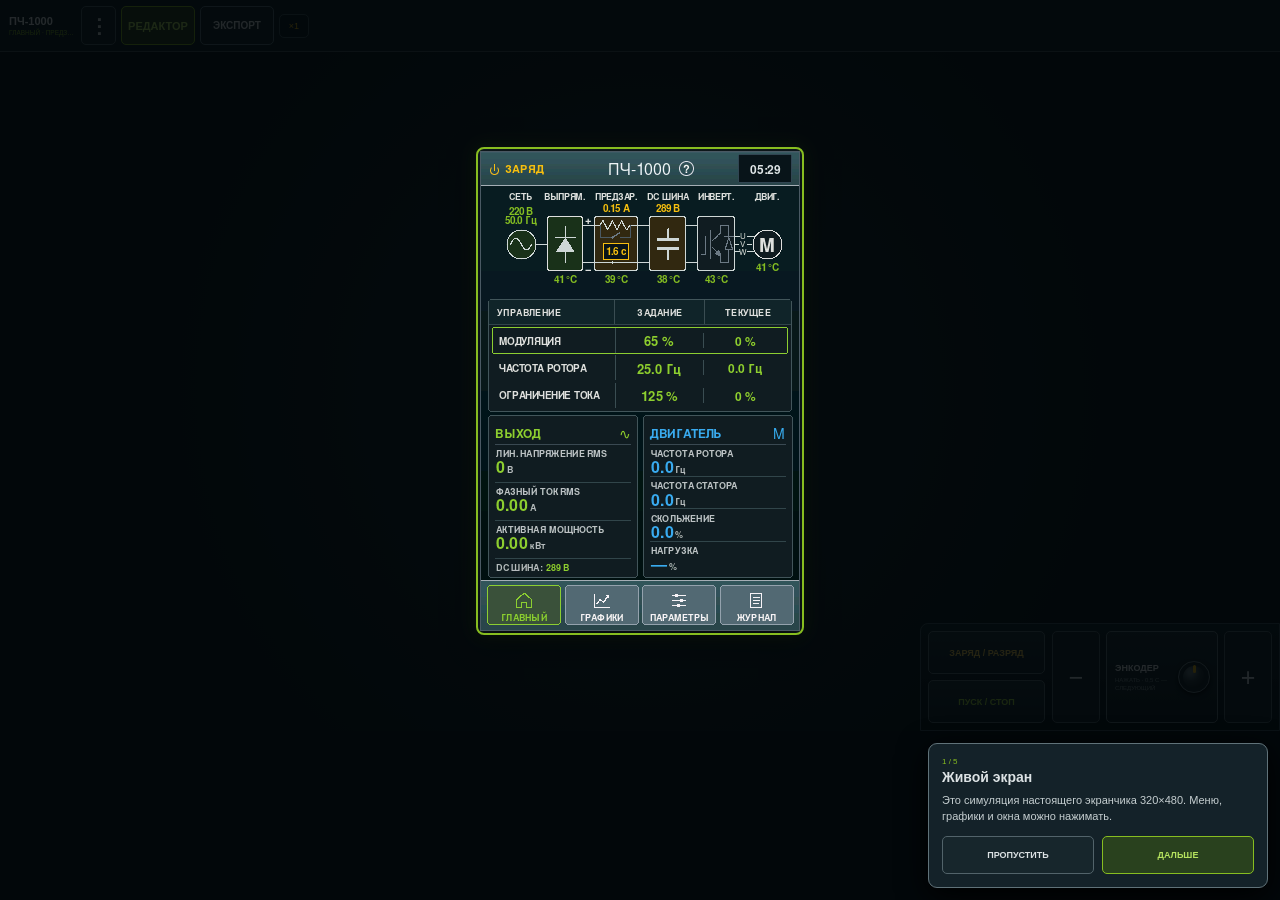
<file: app/src/main/assets/editor/index.html>
<!doctype html>
<html lang="ru">
<head>
  <meta charset="utf-8">
  <meta name="viewport" content="width=device-width,initial-scale=1,maximum-scale=1,user-scalable=no,viewport-fit=contain">
  <title>ПЧ-1000 HMI Editor</title>
  <link rel="stylesheet" href="editor.css">
  <link rel="stylesheet" href="app-shell.css">
</head>
<body>
  <header class="toolbar">
    <div class="app-title"><strong>ПЧ-1000</strong><small id="runtime-state">СИМУЛЯЦИЯ</small></div>
    <button id="app-menu" class="app-menu" title="Проекты и настройки">⋮</button>
    <select id="scene" class="hidden-control" aria-label="Служебный сценарий экспорта"></select>
    <button id="mode-toggle" class="primary mode-toggle">РЕДАКТОР</button>
    <button id="drawer-toggle" class="edit-only" title="Панель свойств">СВОЙСТВА</button>
    <button id="undo" class="edit-only" title="Отменить">↶</button>
    <button id="redo" class="edit-only" title="Повторить">↷</button>
    <button id="grid" class="edit-only active" title="Привязка к сетке">#</button>
    <button id="export">ЭКСПОРТ</button>
    <span id="scale-badge" class="scale-badge">×1</span>
  </header>

  <main>
    <section class="stage" id="stage">
      <div class="phone" id="phone">
        <iframe id="renderer" src="renderer.html?embed=1&amp;live=1" title="Интерактивная симуляция HMI"></iframe>
        <canvas id="comparison-canvas" class="comparison-canvas hidden" width="320" height="480"></canvas>
        <div id="interaction" class="interaction" aria-label="Редактор холста">
          <div id="selection" class="selection hidden">
            <i class="handle nw" data-handle="nw"></i><i class="handle ne" data-handle="ne"></i>
            <i class="handle sw" data-handle="sw"></i><i class="handle se" data-handle="se"></i>
            <span id="selection-name"></span>
          </div>
        </div>
      </div>
    </section>

    <section class="properties" id="properties">
      <div class="property-head">
        <div><small>ЭЛЕМЕНТ</small><strong id="element-name">Ничего не выбрано</strong></div>
        <button id="properties-collapse" class="properties-collapse" title="Свернуть свойства">⌄</button>
        <select id="scope" aria-label="Область изменения">
          <option value="global">Во всех сценариях</option>
          <option value="scene">Только в этом сценарии</option>
        </select>
      </div>

      <div class="tabs">
        <button class="active" data-tab="geometry">РАЗМЕР</button>
        <button data-tab="text">ТЕКСТ</button>
        <button data-tab="colors">ЦВЕТА</button>
        <button data-tab="states">СЦЕНАРИИ</button>
      </div>

      <div class="tab-pane active" data-pane="geometry">
        <div class="fields four">
          <label>X<input id="x" type="number" step="1"></label>
          <label>Y<input id="y" type="number" step="1"></label>
          <label>ШИР.<input id="width" type="number" min="1" step="1"></label>
          <label>ВЫС.<input id="height" type="number" min="1" step="1"></label>
        </div>
        <div class="fields three">
          <label>Шаг<select id="snap"><option selected>1</option><option>2</option><option>5</option><option>10</option></select></label>
          <button id="reset-geometry">СБРОСИТЬ ГЕОМЕТРИЮ</button>
          <button id="delete-override" class="danger">СБРОСИТЬ ВСЁ</button>
        </div>
      </div>

      <div class="tab-pane" data-pane="text">
        <label class="wide">Собственный текст<input id="text" type="text" placeholder="Текст элемента"></label>
        <div class="fields three">
          <label>Размер<input id="font-size" type="number" min="5" max="40" step="1"></label>
          <label class="check"><input id="bold" type="checkbox"> Жирный</label>
          <button id="reset-text">СБРОСИТЬ ТЕКСТ</button>
        </div>
        <div class="fields three gap-fields">
          <label>После символа<input id="gap-after" type="text" maxlength="1" placeholder="/"></label>
          <label>Зазор, px<input id="gap-px" type="number" min="0" max="32" step="1" value="0"></label>
          <button id="reset-gap">СБРОСИТЬ ЗАЗОР</button>
        </div>
        <div class="fields three text-position-fields">
          <label>Текст X, px<input id="text-x" type="number" step="1" value="0"></label>
          <label>Текст Y, px<input id="text-y" type="number" step="1" value="0"></label>
          <button id="reset-text-position">СБРОСИТЬ СМЕЩЕНИЕ</button>
        </div>
      </div>

      <div class="tab-pane" data-pane="colors">
        <div class="color-grid">
          <label>Текст<input id="color" type="color"></label>
          <label>Фон<input id="background" type="color"></label>
          <label>Рамка<input id="border" type="color"></label>
          <label>Линия SVG<input id="stroke" type="color"></label>
          <label>Заливка SVG<input id="fill" type="color"></label>
        </div>
        <button id="reset-colors">СБРОСИТЬ ЦВЕТА</button>
      </div>

      <div class="tab-pane" data-pane="states">
        <p>Приложение само определяет текущее состояние интерактивной симуляции. Выбери «Только в этом сценарии», чтобы цвет или текст менялся лишь при таком состоянии.</p>
        <div id="state-summary" class="state-summary"></div>
      </div>
    </section>
  </main>

  <section class="hardware" id="hardware" aria-label="Внешние органы управления">
    <div class="drive-buttons">
      <button id="charge-control">ЗАРЯД / РАЗРЯД</button>
      <button id="run-control">ПУСК / СТОП</button>
    </div>
    <div class="external-encoder">
      <button id="encoder-minus" aria-label="Энкодер влево">−</button>
      <button id="encoder-push" class="encoder-push" aria-label="Нажать энкодер"><i></i><strong>ЭНКОДЕР</strong><small>НАЖАТЬ · 0,5 С — СЛЕДУЮЩИЙ</small></button>
      <button id="encoder-plus" aria-label="Энкодер вправо">+</button>
    </div>
  </section>

  <div id="toast" class="toast"></div>
  <div id="export-dialog" class="export-dialog hidden" role="dialog" aria-modal="true" aria-labelledby="export-title">
    <section class="export-card">
      <h2 id="export-title">Экспорт</h2>
      <p>Сохранить C-файлы для микроконтроллера и проект настроек? Генерация всех сцен займёт некоторое время.</p>
      <label for="export-destination">Куда сохранить</label>
      <select id="export-destination"><option value="working">В рабочую папку</option><option value="zip">В ZIP-файл</option></select>
      <p id="export-location"></p>
      <p>Файлы проекта с совпадающими именами будут заменены.</p>
      <button id="export-choose-folder" class="hidden">ВЫБРАТЬ ПАПКУ В МЕНЮ</button>
      <div class="two-actions"><button id="export-cancel">ОТМЕНА</button><button id="export-confirm" class="primary">ЭКСПОРТИРОВАТЬ</button></div>
    </section>
  </div>
  <div id="busy" class="busy hidden"><div class="spinner"></div><strong>Собираю 47 сцен и C-файлы…</strong><small id="busy-state"></small></div>

  <nav id="compare-bar" class="compare-bar hidden" aria-label="Сравнение рендеров">
    <button data-compare="before">БЫЛО</button>
    <button data-compare="after" class="active">СТАЛО</button>
    <button data-compare="diff">РАЗНИЦА ПИКСЕЛЕЙ</button>
    <button id="compare-close">ЗАКРЫТЬ</button>
  </nav>

  <div id="shell-modal" class="shell-modal hidden" role="dialog" aria-modal="true">
    <section class="shell-card">
      <header><strong id="shell-title">ПРОЕКТ</strong><button id="shell-close" aria-label="Закрыть">×</button></header>
      <div class="shell-tabs">
        <button data-shell-tab="project" class="active">ПРОЕКТ</button>
        <button data-shell-tab="github">GITHUB</button>
        <button data-shell-tab="codex" class="ai-tab hidden">ИИ</button>
        <button data-shell-tab="settings">НАСТРОЙКИ</button>
      </div>

      <div class="shell-pane active" data-shell-pane="project">
        <p class="shell-about">Приложение для просмотра, проверки и редактирования интерфейса экранчика ПЧ-1000. На выходе получается C-код для встраивания в микроконтроллер, который будет отрисовывать интерфейс на реальном дисплее.</p>
        <div class="shell-status" id="folder-status">Сейчас используется встроенный шаблон</div>
        <button id="choose-folder" class="wide-action">ВЫБРАТЬ РАБОЧУЮ ПАПКУ</button>
        <button id="save-folder" class="wide-action">ЭКСПОРТ</button>
        <button id="open-import" class="wide-action">ОТКРЫТЬ JSON ИЛИ ZIP</button>
      </div>

      <div class="shell-pane" data-shell-pane="github">
        <div id="github-auth-off">
          <p>Вход выполняется на сайте GitHub: там вводишь логин и пароль или используешь уже открытый аккаунт. Приложение не получает твой пароль.</p>
          <p id="github-login-status"></p>
          <button id="github-login" class="wide-action">ВОЙТИ ЧЕРЕЗ GITHUB</button>
          <details id="github-oauth-setup"><summary>Разовая настройка входа (для разработчика)</summary>
            <p>Для собственных сборок можно зарегистрировать другое OAuth-приложение. В обычной сборке Client ID уже встроен и пользователю вводить его не нужно.</p>
            <ol>
              <li>Открой регистрацию OAuth-приложения кнопкой ниже.</li>
              <li>Название: PCH1000 HMI Editor. Homepage URL: адрес репозитория Android-приложения. Callback URL: https://localhost (в Device Flow не используется).</li>
              <li>Включи Enable Device Flow. Зарегистрируй приложение.</li>
              <li>Скопируй Client ID в поле ниже. Это не логин и не Client Secret. Секрет создавать и передавать не надо.</li>
            </ol>
            <button data-external="https://github.com/settings/applications/new">ОТКРЫТЬ РЕГИСТРАЦИЮ НА GITHUB</button>
            <label>Client ID приложения<input id="github-client-id" type="text" autocomplete="off" autocapitalize="none" spellcheck="false" placeholder="Client ID со страницы OAuth-приложения"></label>
            <button id="github-client-save">СОХРАНИТЬ НАСТРОЙКУ</button>
          </details>
          <details><summary>Другой способ: персональный токен</summary>
            <p>Токен — ключ доступа вместо пароля. Он нужен только если вход через сайт ещё не настроен. Не отправляй его в чат и не добавляй в исходники.</p>
            <ol>
              <li>На GitHub открой Settings → Developer settings → Personal access tokens → Fine-grained tokens → Generate new token.</li>
              <li>Выбери срок действия, владельца и только нужные репозитории.</li>
              <li>Repository permissions: Contents — Read and write; Pull requests — Read and write. Issues — Read and write, если GitHub требует это для используемых комментариев.</li>
              <li>Скопируй сгенерированный токен и вставь ниже. GitHub показывает его только один раз.</li>
            </ol>
            <p>Такой токен ограничен выбранными репозиториями. Для создания нового репозитория используй сайт GitHub или настроенный OAuth-вход; затем при необходимости обнови доступ токена.</p>
            <button data-external="https://github.com/settings/personal-access-tokens/new">СОЗДАТЬ ТОКЕН НА GITHUB</button>
            <label>Токен доступа<input id="github-token" type="password" autocomplete="off" placeholder="github_pat_… или ghp_…"></label><button id="github-token-save">ПОДКЛЮЧИТЬ С ТОКЕНОМ</button>
          </details>
          <div id="device-code" class="device-code hidden" aria-live="polite">
            <span>Одноразовый код для сайта GitHub</span>
            <strong id="github-user-code"></strong>
            <button id="github-code-open">СКОПИРОВАТЬ КОД И ОТКРЫТЬ GITHUB</button>
            <div class="two-actions"><button id="github-code-copy">КОПИРОВАТЬ КОД</button><button id="github-code-cancel">ОТМЕНА</button></div>
            <p>На сайте войди в аккаунт, вставь код и разреши доступ. Если сайт сообщил об успехе — вернись сюда и дождись подключения.</p>
          </div>
        </div>
        <div id="github-auth-on" class="hidden">
          <div class="shell-status"><span id="github-user">GitHub подключён</span><button id="github-logout">ВЫЙТИ</button></div>
          <label>Репозиторий C-проекта<select id="github-repo"></select></label>
          <label>Ветка<select id="github-branch"></select></label>
          <div class="two-actions"><button id="github-refresh">ОБНОВИТЬ</button><button id="github-pull">PULL</button></div>
          <details><summary>Новая ветка и история</summary><label>Название новой ветки<input id="new-branch-name" type="text" placeholder="design/clock-fix"></label><button id="create-branch">СОЗДАТЬ ВЕТКУ</button><button id="github-history">ПОКАЗАТЬ ИСТОРИЮ</button><pre id="commit-history" class="code-diff"></pre></details>
          <label>Сообщение коммита<input id="github-message" type="text" value="Update PCH-1000 HMI"></label>
          <button id="github-push" class="wide-action">COMMIT И PUSH</button>
          <details><summary>Создать репозиторий</summary><label>Название<input id="new-repo-name" type="text" value="PCH1000-HMI-C"></label><label class="shell-check"><input id="new-repo-private" type="checkbox"> Приватный</label><button id="create-repo">СОЗДАТЬ</button></details>
        </div>
      </div>

      <div class="shell-pane" data-shell-pane="codex">
        <details class="ai-help">
          <summary>Справка: что нужно для работы ИИ</summary>
          <div data-ai-help>
            <p><strong>В текущей версии ИИ работает через Codex и GitHub.</strong> Поддержка других сервисов Git-репозиториев планируется и пока недоступна. Инструкция ниже относится к подключению через GitHub.</p>
            <p>Нужны интернет, аккаунт ChatGPT с доступом к Codex и аккаунт GitHub с доступом к выбранному репозиторию. Само включение галочки открывает функции ИИ, но не подключает Codex к репозиторию.</p>
            <ol>
              <li>Открой Codex в браузере и войди в аккаунт ChatGPT.
                <button type="button" class="ai-help-link" data-external="https://chatgpt.com/codex">https://chatgpt.com/codex</button>
              </li>
              <li>Создай environment (окружение): подключи GitHub, разреши доступ к нужному репозиторию и выбери его.
                <button type="button" class="ai-help-link" data-external="https://chatgpt.com/codex/settings/environments">https://chatgpt.com/codex/settings/environments</button>
              </li>
              <li>Проверь подключение: в комментарии к Issue (проблеме) или Pull request напиши <code>@codex</code> и свой запрос. Например:
                <pre class="ai-help-example">@codex Объясни структуру проекта. Ничего не изменяй.</pre>
              </li>
            </ol>
            <p>Включать Code review для обычных обращений через <code>@codex</code> не требуется. Компьютер включать не нужно — работа выполняется в облаке.</p>
            <p><strong>В приложении:</strong> войди в GitHub, выбери тот же репозиторий и нужную ветку. В настройках отметь «Включить ИИ», затем открой вкладку «ИИ». В режиме «Спросить» приложение само добавляет <code>@codex</code> и отправляет вопрос по исходникам выбранной ветки.</p>
            <p>Для вопросов нужен доступ к исходникам и право создавать Issues и комментарии. Для режима «Изменить C-код» также нужны права на запись в репозиторий и Pull requests.</p>
            <p><strong>Как публикуется изменение:</strong> приложение само создаёт понятную ветку и черновой Pull request, затем вызывает <code>@codex</code> внутри него. Codex работает с этой веткой, а ответ и состояние отображаются прямо в приложении. Открывать Codex и нажимать <code>Open pull request</code> не требуется.</p>
            <p>Ответ может занять несколько минут. Если реакции нет, проверь доступ Codex именно к выбранному репозиторию. Если бот прислал ссылку на облачный чат, открой её из сообщения.</p>
          </div>
        </details>
        <label>Что сделать<select id="codex-mode"><option value="ask">Задать вопрос</option><option value="edit">Изменить код</option></select></label>
        <div id="codex-ask-panel">
          <p>Задай вопрос по исходникам. Вопрос и ответ сохраняются в обсуждении GitHub. Codex получает указание только объяснить код, без правок.</p>
          <label>Вопрос<textarea id="codex-question" rows="4" placeholder="Где задаются названия вкладок графиков: в HMI или они приходят от контроллера?"></textarea></label>
          <button id="codex-ask-send" class="wide-action">СПРОСИТЬ</button>
          <div class="two-actions"><button id="codex-ask-new">НОВЫЙ ДИАЛОГ</button><button id="codex-ask-refresh">ОБНОВИТЬ ОТВЕТЫ</button></div>
          <div id="codex-ask-status" class="shell-status" role="status"></div>
          <div id="codex-conversation" class="codex-conversation" role="log" aria-live="polite"></div>
          <button id="codex-ask-open" class="wide-action">ОТКРЫТЬ ОБСУЖДЕНИЕ В GITHUB</button>
          <details><summary>Открыть существующее обсуждение</summary>
            <label>Номер Issue или PR<input id="codex-thread" type="number" min="1" step="1"></label>
            <button id="codex-thread-load">ОТКРЫТЬ ПЕРЕПИСКУ</button>
          </details>
          <p>Нужно подключить Codex к выбранному репозиторию. Ответ может занять несколько минут. Если бот прислал ссылку на облачный чат, открой её из сообщения.</p>
        </div>
        <div id="codex-edit-panel" class="hidden">
        <p>Приложение создаст понятную ветку и Draft PR, затем запустит Codex внутри него. Ответ, состояние и изменения появятся здесь автоматически — открывать Codex для публикации PR не нужно.</p>
        <label>Задача для Codex<textarea id="codex-task" rows="5" placeholder="Например: изменить форму выбранной рамки и добавить скругление…"></textarea></label>
        <div id="codex-context" class="shell-status">Элемент не выбран</div>
        <button id="codex-start" class="wide-action primary-action">СОЗДАТЬ PR И ОТПРАВИТЬ @CODEX</button>
        <div id="codex-edit-status" class="shell-status" role="status" aria-live="polite">Создай запрос или укажи номер существующего PR.</div>
        <h3 class="shell-section-title">Ход работы и ответ Codex</h3>
        <div id="codex-edit-conversation" class="codex-conversation" role="log" aria-live="polite"></div>
        <div class="two-actions"><button id="codex-refresh">ОБНОВИТЬ</button><button id="codex-edit-open">ОТКРЫТЬ В GITHUB</button></div>
        <label id="codex-followup-label" class="hidden">Уточнение для Codex<textarea id="codex-followup-text" rows="3" placeholder="Что исправить или проверить дополнительно?"></textarea></label>
        <button id="codex-followup" class="wide-action hidden">ОТПРАВИТЬ УТОЧНЕНИЕ</button>
        <section id="codex-result-actions" class="hidden">
          <button id="codex-compare" class="wide-action">СРАВНИТЬ БЫЛО / СТАЛО</button>
          <button id="codex-merge" class="wide-action primary-action" disabled>ПРИНЯТЬ И ОБЪЕДИНИТЬ</button>
          <button id="codex-edit-load" class="wide-action hidden" disabled>ЗАГРУЗИТЬ РЕЗУЛЬТАТ</button>
          <details class="compact-details"><summary>Посмотреть технический diff</summary><pre id="code-diff" class="code-diff"></pre></details>
        </section>
        <button id="codex-reject" class="wide-action danger hidden">ЗАКРЫТЬ ЗАДАЧУ</button>
        <details class="compact-details"><summary>Открыть существующую задачу или PR</summary>
          <label>Номер Issue<input id="codex-edit-issue" type="number" min="1" placeholder="Номер Issue"></label>
          <label>Номер PR<input id="codex-pr" type="number" min="1" placeholder="Номер PR"></label>
          <button id="codex-edit-select">ОТКРЫТЬ</button>
        </details>
        </div>
      </div>

      <div class="shell-pane" data-shell-pane="settings">
        <label class="shell-check"><input id="ai-beta" type="checkbox"> Включить ИИ — БЕТА</label>
        <details class="ai-help">
          <summary>Справка: как подключить ИИ</summary>
          <div data-ai-help>
            <p><strong>В текущей версии ИИ работает через Codex и GitHub.</strong> Поддержка других сервисов Git-репозиториев планируется и пока недоступна. Инструкция ниже относится к подключению через GitHub.</p>
            <p>Нужны интернет, аккаунт ChatGPT с доступом к Codex и аккаунт GitHub с доступом к выбранному репозиторию. Само включение галочки открывает функции ИИ, но не подключает Codex к репозиторию.</p>
            <ol>
              <li>Открой Codex в браузере и войди в аккаунт ChatGPT.
                <button type="button" class="ai-help-link" data-external="https://chatgpt.com/codex">https://chatgpt.com/codex</button>
              </li>
              <li>Создай environment (окружение): подключи GitHub, разреши доступ к нужному репозиторию и выбери его.
                <button type="button" class="ai-help-link" data-external="https://chatgpt.com/codex/settings/environments">https://chatgpt.com/codex/settings/environments</button>
              </li>
              <li>Проверь подключение: в комментарии к Issue (проблеме) или Pull request напиши <code>@codex</code> и свой запрос. Например:
                <pre class="ai-help-example">@codex Объясни структуру проекта. Ничего не изменяй.</pre>
              </li>
            </ol>
            <p>Включать Code review для обычных обращений через <code>@codex</code> не требуется. Компьютер включать не нужно — работа выполняется в облаке.</p>
            <p><strong>В приложении:</strong> войди в GitHub, выбери тот же репозиторий и нужную ветку. В настройках отметь «Включить ИИ», затем открой вкладку «ИИ». В режиме «Спросить» приложение само добавляет <code>@codex</code> и отправляет вопрос по исходникам выбранной ветки.</p>
            <p>Для вопросов нужен доступ к исходникам и право создавать Issues и комментарии. Для режима «Изменить C-код» также нужны права на запись в репозиторий и Pull requests.</p>
            <p><strong>Как публикуется изменение:</strong> приложение само создаёт понятную ветку и черновой Pull request, затем вызывает <code>@codex</code> внутри него. Codex работает с этой веткой, а ответ и состояние отображаются прямо в приложении. Открывать Codex и нажимать <code>Open pull request</code> не требуется.</p>
            <p>Ответ может занять несколько минут. Если реакции нет, проверь доступ Codex именно к выбранному репозиторию. Если бот прислал ссылку на облачный чат, открой её из сообщения.</p>
          </div>
        </details>
        <p>При выключенной галочке функции ИИ скрыты и ничего в Codex не отправляется.</p>
        <button id="restart-tour" class="wide-action">ПОКАЗАТЬ ОБУЧЕНИЕ ЕЩЁ РАЗ</button>
        <div class="shell-status" id="app-version"></div>
        <p>Обновления приложения: Coal56AB/PCH1000-HMI-Editor-Build. Источник закреплён в APK, вход в GitHub для проверки не нужен.</p>
        <button id="check-update" class="wide-action">ПРОВЕРИТЬ ОБНОВЛЕНИЕ APK</button>
        <div id="update-result"></div>
      </div>
      <footer id="shell-message"></footer>
    </section>
  </div>

  <div id="tour" class="tour hidden">
    <div id="tour-spot" class="tour-spot"></div>
    <section class="tour-card">
      <small id="tour-count"></small><strong id="tour-title"></strong><p id="tour-text"></p>
      <div><button id="tour-skip">ПРОПУСТИТЬ</button><button id="tour-next" class="primary">ДАЛЬШЕ</button></div>
    </section>
  </div>
  <script src="c-generator.js"></script>
  <script src="editor.js"></script>
  <script src="codex-markdown.js"></script>
  <script src="codex-questions.js"></script>
<script src="codex-edits.js"></script>
<script src="app-shell.js"></script>
</body>
</html>
</file>
<file: app/src/main/assets/editor/editor.css>
:root{color-scheme:dark;--bg:#071014;--panel:#0d1a20;--line:#42535a;--text:#dce2e4;--muted:#92a0a5;--green:#87bd20;--yellow:#f1bc11;--red:#e34a42;--blue:#3a9bdb}
*{box-sizing:border-box}html,body{margin:0;width:100%;height:100%;overflow:hidden;background:var(--bg);color:var(--text);font-family:Roboto,Arial,sans-serif;touch-action:none}button,select,input{font:inherit;color:inherit}.toolbar{height:52px;padding:6px;display:grid;grid-template-columns:minmax(0,1fr) 39px 39px 39px 55px 78px;gap:5px;background:#101e24;border-bottom:1px solid var(--line)}button,select,input{border:1px solid #52636a;border-radius:5px;background:#17262c}button:active{background:#2a3a40}button.active{border-color:var(--green);color:var(--green)}button.primary{border-color:var(--green);background:#29411e;color:#b6e35f;font-weight:800}.toolbar button{font-size:11px;font-weight:700;padding:0}.toolbar select{min-width:0;padding:0 6px;font-size:12px}main{height:calc(100% - 52px);display:grid;grid-template-rows:minmax(250px,1fr) minmax(250px,43vh)}.stage{position:relative;display:flex;align-items:center;justify-content:center;overflow:hidden;background:radial-gradient(circle at center,#1b2a30 0,#071014 72%)}.phone{position:relative;width:320px;height:480px;transform-origin:center center;box-shadow:0 8px 28px #000b;border-radius:4px;overflow:visible}.phone iframe{position:absolute;inset:0;width:320px;height:480px;border:0;background:#0d1a20}.interaction{position:absolute;inset:0;z-index:3}.selection{position:absolute;border:1px solid var(--yellow);box-shadow:0 0 0 1px #000,0 0 12px #f1bc1166;pointer-events:none}.selection.hidden{display:none}.selection span{position:absolute;left:0;top:-18px;max-width:180px;overflow:hidden;text-overflow:ellipsis;white-space:nowrap;background:#f1bc11;color:#101417;padding:2px 4px;border-radius:3px;font-size:9px;font-weight:800}.handle{position:absolute;width:13px;height:13px;border:2px solid #101417;border-radius:50%;background:var(--yellow);pointer-events:auto}.handle.nw{left:-7px;top:-7px}.handle.ne{right:-7px;top:-7px}.handle.sw{left:-7px;bottom:-7px}.handle.se{right:-7px;bottom:-7px}.properties{overflow:auto;background:linear-gradient(#142229,#0c181e);border-top:1px solid #586970;padding-bottom:12px}.property-head{height:53px;padding:7px 9px;display:grid;grid-template-columns:minmax(0,1fr) 144px;gap:8px;align-items:center}.property-head small{display:block;font-size:8px;color:var(--muted);margin-bottom:2px}.property-head strong{display:block;font-size:12px;overflow:hidden;text-overflow:ellipsis;white-space:nowrap}.property-head select{height:34px;padding:0 7px;font-size:10px}.tabs{height:34px;margin:0 7px;display:grid;grid-template-columns:repeat(4,1fr)}.tabs button{border-radius:0;border-right-width:0;font-size:9px;font-weight:800}.tabs button:first-child{border-radius:5px 0 0 5px}.tabs button:last-child{border-radius:0 5px 5px 0;border-right-width:1px}.tabs button.active{background:#29411e;border-color:var(--green);color:var(--green)}.tab-pane{display:none;padding:10px 9px}.tab-pane.active{display:block}.fields{display:grid;gap:7px;margin-bottom:9px}.fields.four{grid-template-columns:repeat(4,1fr)}.fields.three{grid-template-columns:75px 1fr 1fr;align-items:end}.tab-pane label{font-size:8px;color:var(--muted);font-weight:700}.tab-pane input,.tab-pane select,.tab-pane button{width:100%;height:36px;margin-top:4px;padding:0 7px;font-size:12px}.tab-pane button{font-size:8px;font-weight:800}.tab-pane .danger{color:#ff756e;border-color:#9b423e}.wide{display:block;margin-bottom:9px}.check{height:36px;margin-top:4px;display:flex;gap:7px;align-items:center;border:1px solid #52636a;border-radius:5px;padding:0 8px}.check input{width:19px;height:19px;margin:0}.color-grid{display:grid;grid-template-columns:repeat(5,1fr);gap:7px;margin-bottom:10px}.color-grid input{padding:2px}.tab-pane p{margin:0 0 8px;font-size:11px;line-height:15px;color:#b6c0c3}.state-summary{font-size:10px;color:var(--green);line-height:15px}.toast{position:fixed;z-index:20;left:50%;bottom:18px;transform:translate(-50%,20px);opacity:0;padding:9px 14px;border:1px solid #607279;border-radius:6px;background:#111f25;transition:.18s;pointer-events:none;font-size:11px}.toast.show{opacity:1;transform:translate(-50%,0)}.busy{position:fixed;inset:0;z-index:30;background:#04090dde;display:flex;flex-direction:column;align-items:center;justify-content:center;gap:10px}.busy.hidden{display:none}.busy small{color:var(--muted)}.spinner{width:34px;height:34px;border:3px solid #34474e;border-top-color:var(--green);border-radius:50%;animation:spin .8s linear infinite}@keyframes spin{to{transform:rotate(360deg)}}
@media (orientation:landscape){main{grid-template-columns:minmax(340px,1fr) minmax(340px,46vw);grid-template-rows:1fr}.properties{border-top:0;border-left:1px solid #586970}}

/* Application shell: live simulator by default, editor as an explicit mode. */
.hidden-control{display:none!important}.toolbar{display:flex;align-items:stretch;gap:5px;overflow-x:auto;overflow-y:hidden;scrollbar-width:none}.toolbar::-webkit-scrollbar{display:none}.toolbar>*{flex:0 0 auto}.app-title{width:70px;display:flex;flex-direction:column;justify-content:center;padding-left:3px}.app-title strong{font-size:11px;line-height:13px;color:#e6ecee}.app-title small{font-size:6.5px;line-height:9px;color:var(--green);white-space:nowrap;overflow:hidden;text-overflow:ellipsis}.toolbar .mode-toggle{width:74px}.toolbar #drawer-toggle{width:64px}.toolbar #undo,.toolbar #redo,.toolbar #grid{width:35px}.toolbar #export{width:67px;border-color:#5d747d;font-size:9px;font-weight:800}.scale-badge{align-self:center;min-width:30px;padding:6px 5px;border:1px solid #40535b;border-radius:5px;background:#0b171c;color:var(--yellow);font-size:9px;text-align:center}.edit-only{display:none}.editing .edit-only{display:block}.editing .app-title{display:none}
main{position:relative;display:block;height:calc(100% - 52px - 116px)}.editing main{height:calc(100% - 52px)}.stage{position:absolute;inset:0;height:auto;display:block;overflow:hidden}.phone{position:absolute;left:0;top:0;width:320px;height:480px;transform-origin:top left;border-radius:0;box-shadow:0 8px 28px #000d}.phone iframe{image-rendering:pixelated;image-rendering:crisp-edges}.interaction{pointer-events:none}.editing .interaction{pointer-events:auto;touch-action:none}.editing .phone iframe{pointer-events:none}.editing .stage{background:radial-gradient(circle at center,#20333b 0,#071014 72%)}
.properties{display:none;position:fixed;z-index:10;left:0;right:0;bottom:0;height:min(43vh,350px);padding-bottom:max(12px,env(safe-area-inset-bottom));border-top:1px solid #708188;box-shadow:0 -8px 24px #000b;transition:transform .18s ease}.editing .properties{display:block}.editing.properties-closed .properties{transform:translateY(calc(100% - 47px))}.property-head{grid-template-columns:minmax(0,1fr) 34px 144px}.properties-collapse{height:34px;margin:0;font-size:18px}.properties-closed .properties-collapse{transform:rotate(180deg)}
.hardware{height:116px;padding:7px max(7px,env(safe-area-inset-right)) max(7px,env(safe-area-inset-bottom)) max(7px,env(safe-area-inset-left));display:grid;grid-template-columns:minmax(108px,126px) 1fr;gap:7px;border-top:1px solid #40545c;background:linear-gradient(#132229,#091419)}.editing .hardware{display:none}.drive-buttons{display:grid;grid-template-rows:1fr 1fr;gap:6px}.drive-buttons button{border-color:#5b6d74;background:linear-gradient(#203138,#132128);font-size:9px;font-weight:800}.drive-buttons button:first-child{color:#f0c84d}.drive-buttons button:last-child{color:#a4dc3d}.external-encoder{display:grid;grid-template-columns:48px minmax(112px,1fr) 48px;gap:6px}.external-encoder>button{margin:0}.external-encoder>button:not(.encoder-push){font-size:25px;font-weight:300;color:#dce4e6}.encoder-push{position:relative;overflow:hidden;padding:2px 40px 2px 8px;text-align:left;background:linear-gradient(#1d2e35,#101c21);border-color:#66787f}.encoder-push i{position:absolute;right:7px;top:50%;width:32px;height:32px;transform:translateY(-50%);border-radius:50%;border:1px solid #71838a;background:radial-gradient(circle at 38% 34%,#607078 0 8%,#2b3a40 34%,#11191d 69%,#030607 72%);box-shadow:inset 0 0 0 4px #172329,0 2px 5px #000}.encoder-push i:after{content:"";position:absolute;left:14px;top:3px;width:3px;height:8px;border-radius:2px;background:var(--yellow)}.encoder-push strong,.encoder-push small{display:block;position:relative;z-index:1}.encoder-push strong{font-size:9px;color:#e7ecee}.encoder-push small{margin-top:3px;font-size:6px;line-height:8px;color:#89979c}.encoder-push.pressed{background:#263940}.encoder-push.long i:after{background:var(--green)}
.gap-fields{margin-top:4px}.toast{bottom:128px}.editing .toast{bottom:18px}
@supports (height:100dvh){html,body{height:100dvh}}
.properties{max-height:calc(100dvh - 52px);touch-action:pan-y;overscroll-behavior:contain;-webkit-overflow-scrolling:touch;padding-bottom:calc(12px + env(safe-area-inset-bottom))}
.toolbar{touch-action:pan-x}
@media (orientation:landscape){main,.editing main{height:calc(100% - 52px)}.hardware{position:fixed;right:0;bottom:0;width:min(42vw,360px);height:108px;border:1px solid #40545c;border-radius:8px 0 0 0}.properties{left:auto;width:min(46vw,430px);top:52px;height:auto;border-top:0;border-left:1px solid #586970}.editing.properties-closed .properties{transform:translateX(calc(100% - 47px))}.properties-closed .properties-collapse{transform:rotate(90deg)}}

/* Export is one explicit, cancellable choice before scene generation. */
.busy{z-index:90}.export-dialog{position:fixed;inset:0;z-index:80;display:flex;align-items:center;justify-content:center;padding:16px;background:#03080bdd;touch-action:pan-y}.export-dialog.hidden{display:none}.export-card{width:100%;max-width:440px;max-height:90vh;overflow:auto;background:#142229;border:1px solid #607279;border-radius:10px;padding:16px}.export-card h2{font-size:19px;margin:0 0 12px}.export-card p{font-size:13px;line-height:1.5;color:#bcc6c9}.export-card label{font-size:13px}.export-card select,.export-card button{width:100%;min-height:44px;padding:9px;font-size:13px;margin:8px 0}.export-card button:disabled{opacity:.45}.export-card .two-actions{margin:0}.toolbar #export{font-size:10px;width:74px}
</file>
<file: app/src/main/assets/editor/app-shell.css>
.app-menu{width:35px!important;font-size:20px!important}.hidden{display:none!important}
.comparison-canvas{position:absolute;inset:0;z-index:4;width:320px;height:480px;pointer-events:none;image-rendering:pixelated;image-rendering:crisp-edges}
.compare-bar{position:fixed;z-index:12;left:7px;right:7px;bottom:max(7px,env(safe-area-inset-bottom));height:45px;display:grid;grid-template-columns:1fr 1fr 1.7fr 1fr;gap:5px;padding:5px;border:1px solid #607279;border-radius:7px;background:#0b171cee;box-shadow:0 3px 18px #000c}.compare-bar button{font-size:8px;font-weight:800}.compare-bar button.active{border-color:var(--green);color:var(--green);background:#29411e}
.shell-modal{position:fixed;z-index:40;inset:0;padding:max(10px,env(safe-area-inset-top)) max(8px,env(safe-area-inset-right)) max(10px,env(safe-area-inset-bottom)) max(8px,env(safe-area-inset-left));background:#03080bd9;display:flex;align-items:center;justify-content:center;touch-action:pan-y}
.shell-card{width:min(100%,480px);max-height:100%;display:flex;flex-direction:column;border:1px solid #607279;border-radius:9px;background:linear-gradient(#142229,#0b171c);box-shadow:0 10px 35px #000;overflow:hidden}.shell-card>header{height:46px;display:flex;align-items:center;justify-content:space-between;padding:0 10px;border-bottom:1px solid #43555d}.shell-card>header strong{font-size:13px}.shell-card>header button{width:36px;height:34px;font-size:23px}
.shell-tabs{height:41px;display:flex;padding:5px;gap:4px;border-bottom:1px solid #43555d;overflow-x:auto}.shell-tabs button{flex:1 0 72px;font-size:8px;font-weight:800}.shell-tabs button.active{color:var(--green);border-color:var(--green);background:#29411e}
.shell-pane{display:none;flex:1 1 auto;min-height:0;overflow:auto;padding:12px;overscroll-behavior:contain}.shell-pane.active{display:block}.shell-pane p{margin:0 0 12px;color:#bcc6c9;font-size:11px;line-height:16px}.shell-pane label{display:block;margin:0 0 10px;color:#92a0a5;font-size:9px;font-weight:700}.shell-pane input,.shell-pane select,.shell-pane textarea,.shell-pane button{width:100%;min-height:38px;margin-top:4px;padding:7px;font-size:11px}.shell-pane textarea{resize:vertical;line-height:15px}.shell-about{padding:10px;border-left:2px solid var(--green);background:#101e24;color:#dce2e4!important}.shell-status{display:flex;align-items:center;justify-content:space-between;gap:8px;margin:0 0 10px;padding:9px;border:1px solid #40535b;border-radius:6px;background:#0c181e;color:#b9c4c7;font-size:10px;line-height:14px}.shell-status button{width:auto;min-height:29px;margin:0;padding:4px 8px}.wide-action{margin:0 0 8px!important;border-color:#5d747d!important;font-weight:800}.two-actions{display:grid;grid-template-columns:1fr 1fr;gap:7px;margin-bottom:10px}.two-actions button{margin:0}.shell-pane details{margin:8px 0 12px;border:1px solid #40535b;border-radius:6px;padding:9px}.shell-pane summary{font-size:10px;color:#cbd3d5}.shell-pane details label{margin-top:9px}.shell-check{min-height:38px;display:flex!important;align-items:center;gap:8px;padding:8px;border:1px solid #52636a;border-radius:6px;color:#dce2e4!important}.shell-check input{width:20px!important;min-height:20px!important;margin:0!important}.device-code{margin:10px 0;padding:12px;border:1px solid var(--green);border-radius:6px;text-align:center;font-size:12px;line-height:18px}.device-code strong{display:block;font-size:21px;letter-spacing:2px;color:#b6e35f}.code-diff{max-height:240px;overflow:auto;padding:9px;border:1px solid #40535b;border-radius:6px;background:#071014;color:#cbd3d5;white-space:pre-wrap;word-break:break-word;font-size:8px;line-height:12px}.shell-pane .danger{color:#ff756e;border-color:#9b423e}#update-result{font-size:10px;line-height:15px}#shell-message{min-height:28px;padding:7px 12px;border-top:1px solid #43555d;color:var(--yellow);font-size:9px;line-height:14px}
.tour{position:fixed;z-index:60;inset:0;background:transparent;pointer-events:auto}.tour-spot{position:fixed;border:2px solid var(--green);border-radius:8px;box-shadow:0 0 0 9999px #020609d9,0 0 18px #87bd2088;pointer-events:none;transition:.18s}.tour-card{position:fixed;left:12px;right:12px;bottom:max(12px,env(safe-area-inset-bottom));margin:auto;max-width:440px;padding:13px;border:1px solid #607279;border-radius:9px;background:#142229;box-shadow:0 8px 30px #000}.tour-card small,.tour-card strong{display:block}.tour-card small{color:var(--green);font-size:8px}.tour-card strong{margin-top:3px;font-size:14px}.tour-card p{margin:7px 0 12px;color:#c5ced0;font-size:11px;line-height:16px}.tour-card>div{display:grid;grid-template-columns:1fr 1fr;gap:8px}.tour-card button{height:38px;font-size:9px;font-weight:800}
body.comparing .hardware{visibility:hidden}body.comparing main{height:calc(100% - 52px)}body.comparing .interaction{pointer-events:none!important}
@media (orientation:landscape){.shell-card{max-width:620px}.compare-bar{left:50%;transform:translateX(-50%);width:min(620px,92vw)}.tour-card{left:auto;right:12px;width:340px}}

/* Coach marks have their own layout space, never cover the highlighted control. */
body.tour-active{padding-bottom:var(--tour-reserve,180px)}
.tour{pointer-events:none}
.tour-card{pointer-events:auto;max-height:42dvh;overflow:auto;touch-action:pan-y;overscroll-behavior:contain}
.tour-spot{transition:none}
body.tour-active .properties{bottom:var(--tour-reserve,180px);max-height:calc(100dvh - 52px - var(--tour-reserve,180px))}
.shell-pane ol{padding-left:20px;font-size:11px;line-height:17px;color:#bcc6c9;overflow-wrap:anywhere}
.shell-pane li{margin:8px 0}
.shell-pane details p{margin-top:10px}
.shell-card>header,.shell-tabs,#shell-message{flex-shrink:0}
@media (orientation:landscape){body.tour-active .hardware{bottom:var(--tour-reserve,180px)}}

.codex-conversation{max-height:45dvh;overflow:auto;overflow-wrap:anywhere;overscroll-behavior:contain}
.codex-message{padding:10px;margin:8px 0;border:1px solid #40535b;border-radius:6px;background:#0c181e}
.codex-message header{font-size:10px;color:var(--green);margin-bottom:6px}
.codex-message a{color:#69b8ed;overflow-wrap:anywhere}
.codex-markdown{color:#dce2e4;font:11px/1.55 sans-serif;overflow-wrap:anywhere}
.codex-markdown h3,.codex-markdown h4,.codex-markdown h5,.codex-markdown h6{margin:12px 0 6px;color:#f1f4f5;font-size:12px;line-height:16px}
.codex-markdown p{margin:6px 0;color:#dce2e4}
.codex-markdown ul,.codex-markdown ol{margin:6px 0;padding-left:20px;color:#dce2e4}
.codex-markdown li{margin:5px 0}
.codex-markdown code{padding:1px 4px;border-radius:3px;background:#071014;color:#d9e4e7;font:10px/1.45 monospace;user-select:text;-webkit-user-select:text}
.codex-markdown pre{margin:8px 0;padding:8px;overflow:auto;border:1px solid #40535b;border-radius:5px;background:#071014;white-space:pre-wrap;user-select:text;-webkit-user-select:text}
.codex-markdown pre code{padding:0;background:transparent}
.codex-markdown blockquote{margin:8px 0;padding:4px 8px;border-left:2px solid #6d8189;color:#bdc8cb}
.codex-markdown hr{border:0;border-top:1px solid #40535b}
.shell-section-title{margin:14px 0 6px;color:#92a0a5;font-size:9px;letter-spacing:.04em}
.primary-action{border-color:var(--green)!important;color:var(--green)!important;background:#23351d!important}
.compact-details{margin-top:10px!important}
#codex-result-actions{margin-top:8px}
#codex-edit-status[data-state="waiting"]{border-color:#8b7b45;color:#e4cf7a}
#codex-edit-status[data-state="ready"],#codex-edit-status[data-state="merged"]{border-color:#5f7f46;color:#b6e35f}
#codex-edit-status[data-state="failed"],#codex-edit-status[data-state="error"]{border-color:#8d4946;color:#ff918b}

.shell-pane .ai-help{padding:0}
.ai-help summary{min-height:44px;padding:12px;cursor:pointer;line-height:20px}
.ai-help [data-ai-help]{padding:0 12px 12px;overflow-wrap:anywhere}
.ai-help code,.ai-help-example{user-select:text;-webkit-user-select:text}
.shell-pane .ai-help-link{min-height:44px;text-align:left;color:#69b8ed;white-space:normal;overflow-wrap:anywhere}
.ai-help-example{margin:8px 0;padding:9px;border:1px solid #40535b;border-radius:6px;background:#071014;color:#dce2e4;white-space:pre-wrap;overflow-wrap:anywhere;font:11px/1.5 monospace}

.apk-download{display:grid;gap:7px;margin:8px 0;padding:10px;border:1px solid #607279;border-radius:6px;background:#0c181e;color:#dce2e4}
.apk-download strong{font-size:11px;line-height:15px}.apk-download small{color:#9eacb0;font-size:9px}.apk-download progress{width:100%;height:12px;overflow:hidden;border:1px solid #40535b;border-radius:6px;background:#071014;accent-color:var(--green)}
.apk-download progress::-webkit-progress-bar{background:#071014}.apk-download progress::-webkit-progress-value{background:var(--green)}.apk-download.error{border-color:#8d4946}.apk-download.error strong{color:#ff918b}
</file>
